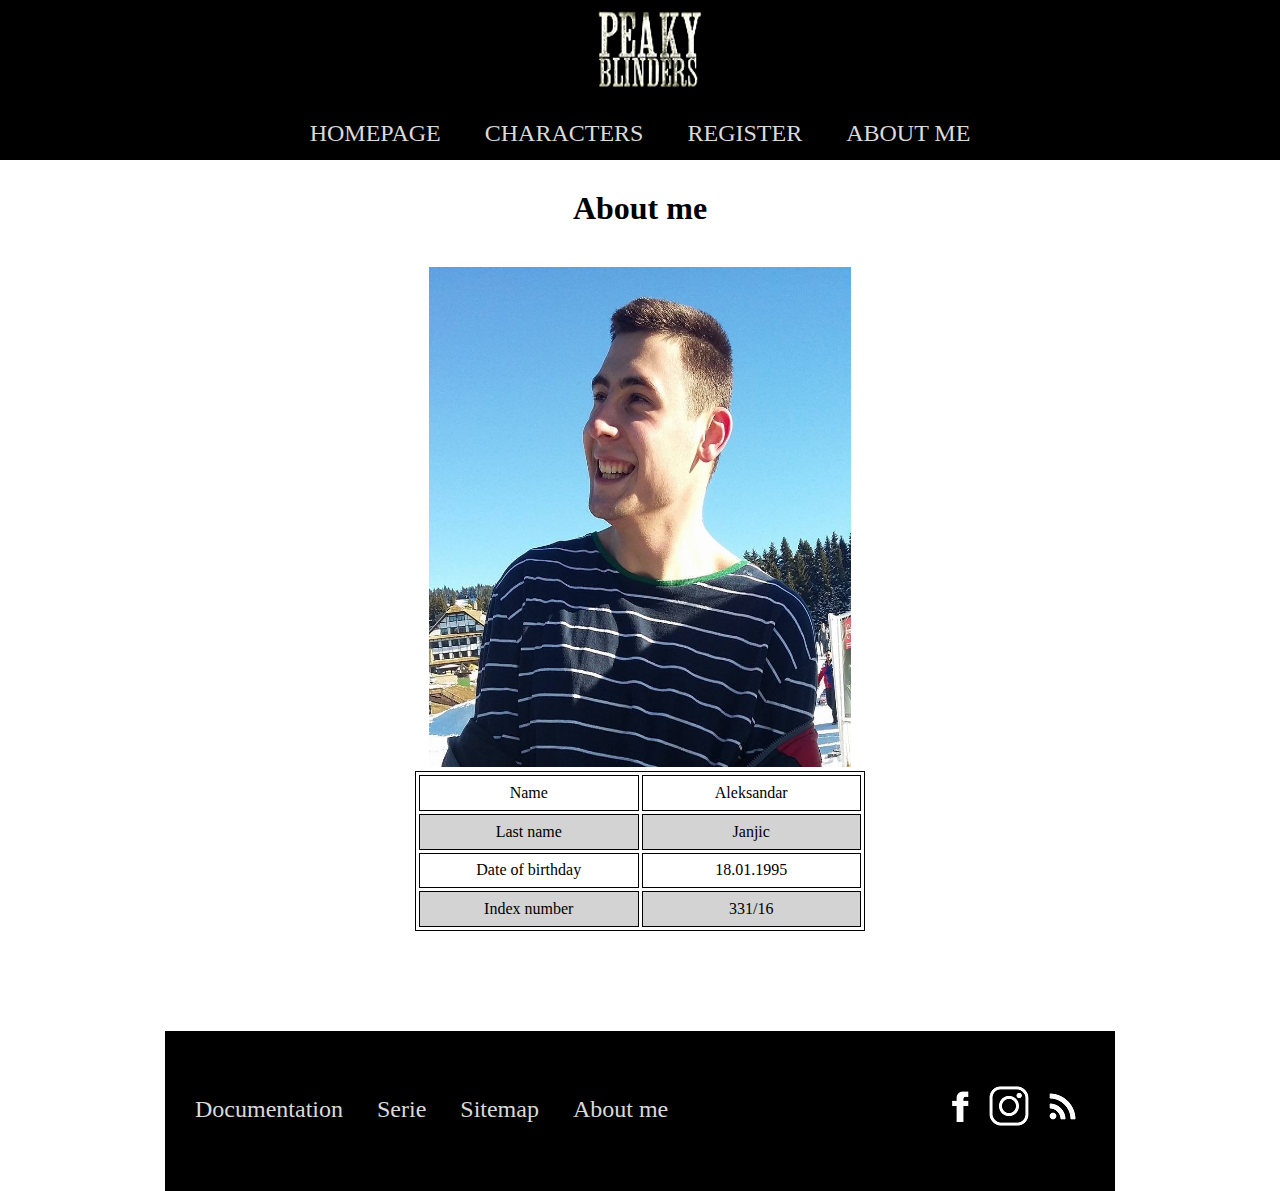
<file: about.html>
<!DOCTYPE html>
<html>
	<head>
		<title>Peaky Blinders</title>
		<link rel="stylesheet" type="text/css" href="about.css">
		<link rel="shortcut icon" href="slike/ikonica.jpg"/>
		<meta http-equiv="Content-Type" content="text/html; charset=UTF-8"/>
		<meta name="author" content="Aleksandar Janjic">
		<meta name="viewport" content="width=device-width, initial-scale=1"/>
		<meta name="description" content="Peaky Blinders"/>
		<meta name="keywords" content="Series"/>
		<script type="text/javascript" src="js/jquery-3.3.1.min.js"></script>
		<script type="text/javascript" src="js/about.js"></script>
		<script type="text/javascript" src="js/main.js"></script>
	</head>
	<body>
		<div id="okvir">
			<div id="header">
				<div id="header_gore">
					<div id="header_logo">
						<a href="Index.html"><img src="slike/logo.png" alt="logo" id="logo"/></a>	
					</div>
				</div>
					
				<div id="header_meni">
					<ul id="menu">
					</ul>
				
				</div>
			</div>
			
			<div id="sadrzaj">
				<h1>About me</h1>
				<div id="slika">
							<td rowspan="6">
							<img src="slike/aco.jpg" alt="Aco"/>
				</div>
				<div id="ispis">
					<table>
						<tbody>
							<tr>
							<td>Name</td>
							<td>Aleksandar</td>
							</tr>
							<tr>
							<td>Last name</td>
							<td>Janjic</td>
							</tr>
							<tr>
							<td>Date of birthday</td>
							<td>18.01.1995</td></tf>
							</tr>
							<tr>
							<td>Index number</td>
							<td>331/16</td></tf>
							</tr>
						</tbody>
					</table>
				</div>			
			</div>
			
	
			<div id="footer">
				<div id="footer_levo">
					<ul id="menu2">
					</ul>
				</div>
				
				<div id="footer_desno">
					<a href="https://www.facebook.com" target="_blank"><img src="./slike/fbb.png" width="40px" height="40px" alt="facebook" /></a>
					<a href="https://www.instagram.com" target="_blank"><img src="./slike/instaa.png" width="40px" height="40px" alt="instagram"/></a> 
					<a href="root/rss.xml"><img src="slike/rss.png"  alt="rss"/></a> 
					
				</div>
		
			</div>
		
		</div>

	</body>
</html>
</file>
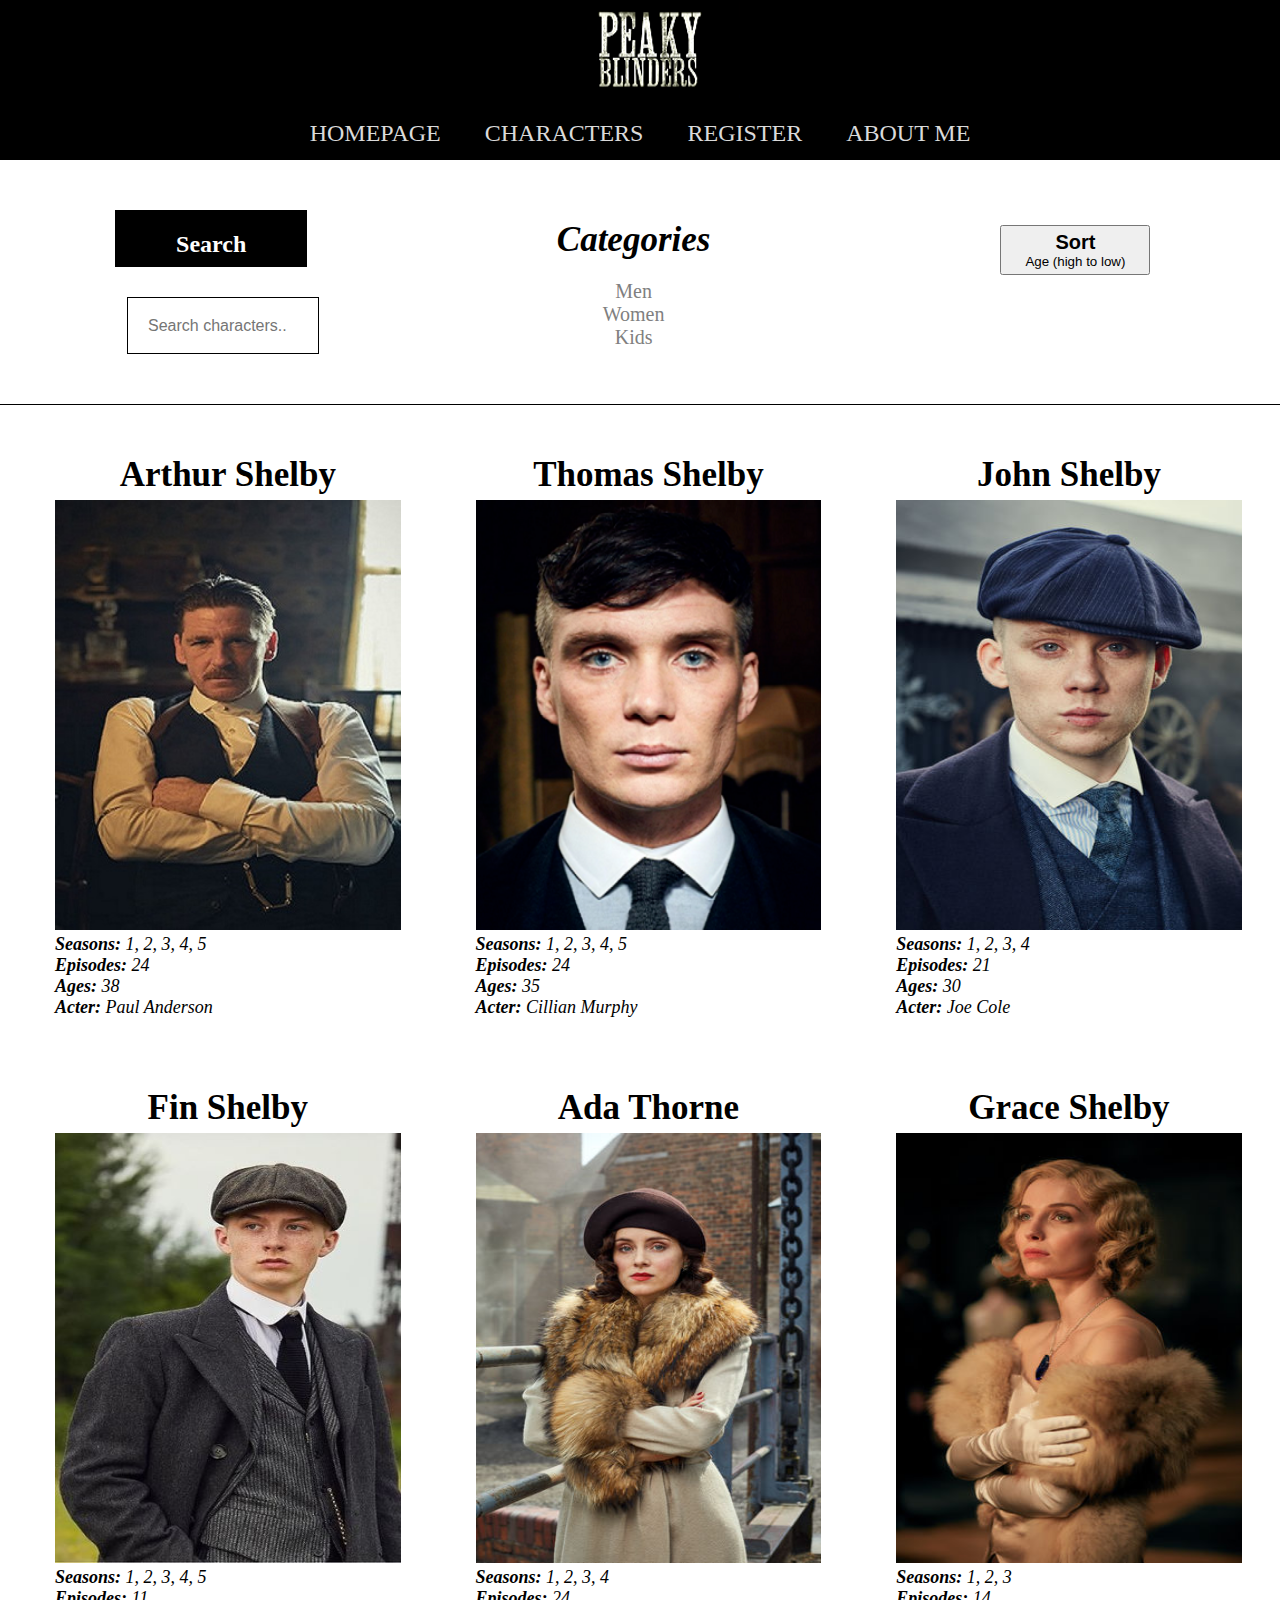
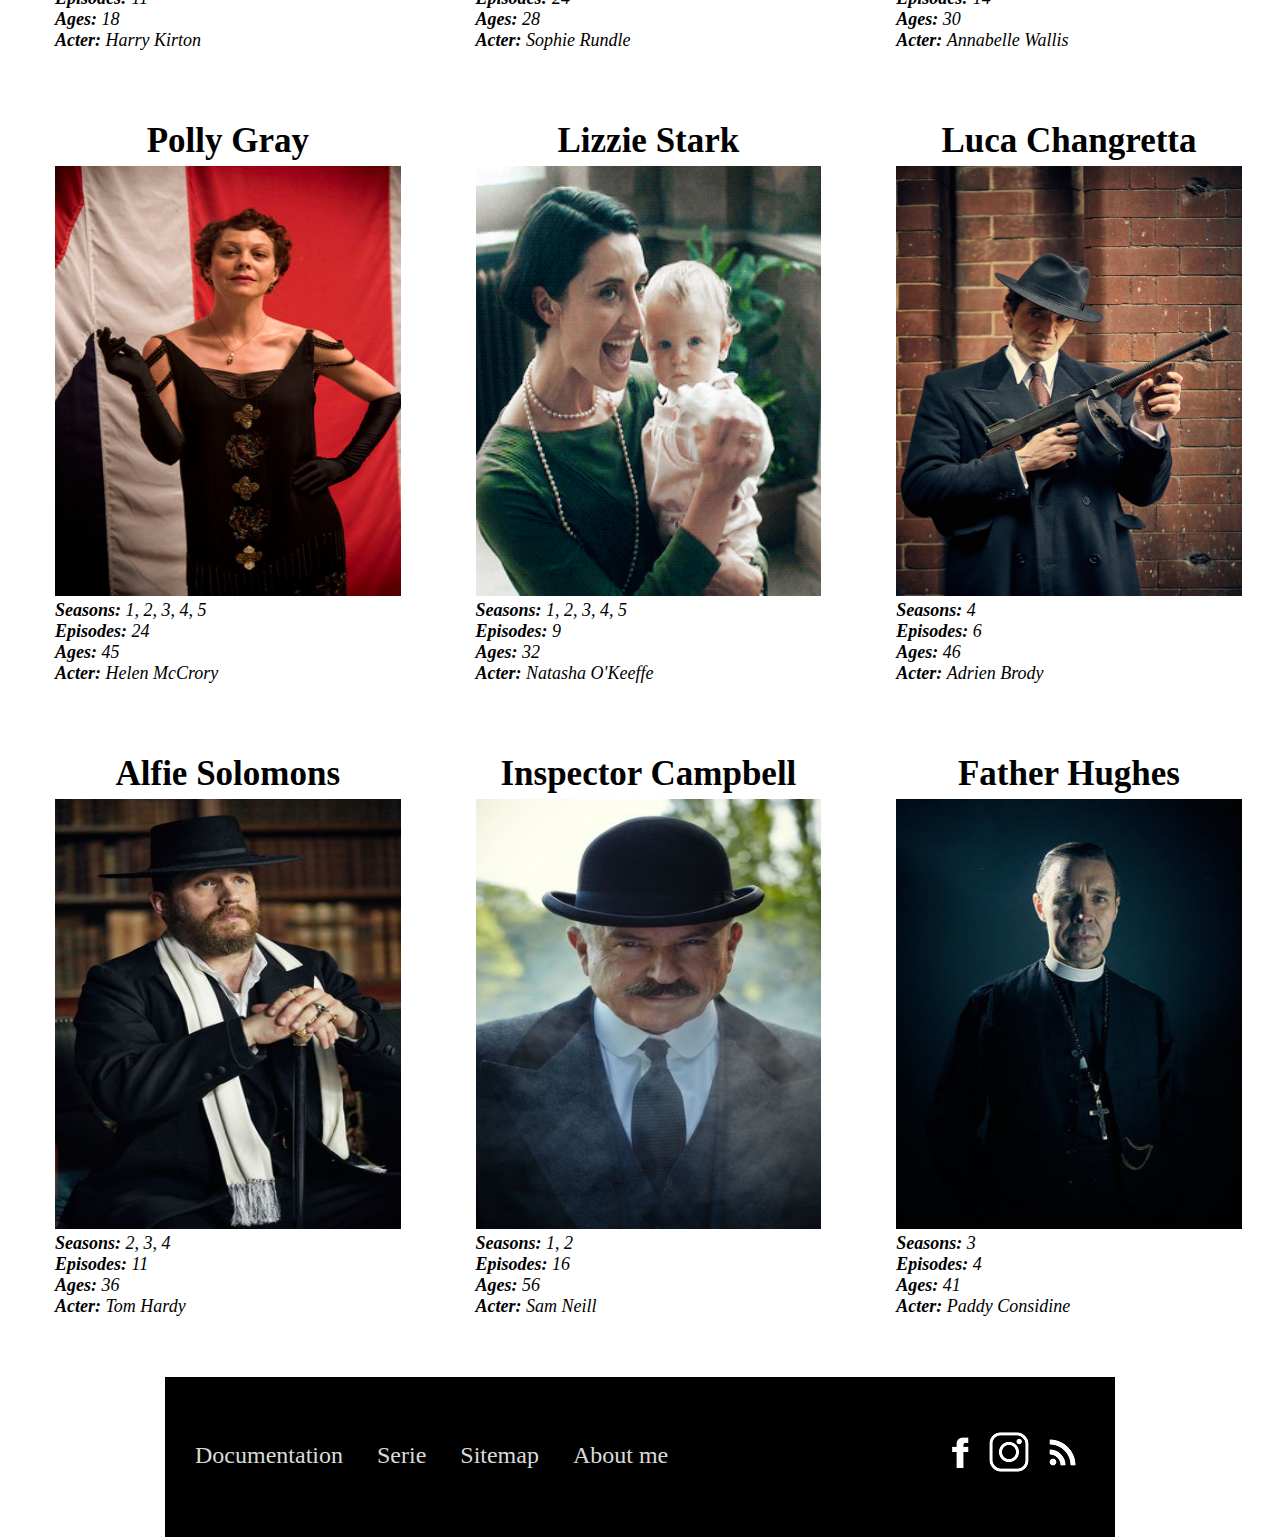
<file: characters.html>
<!DOCTYPE html>
<html>
	<head>
		<title>Peaky Blinders</title>
		<link rel="stylesheet" type="text/css" href="characters1.css">
		<link rel="shortcut icon" href="slike/ikonica.jpg"/>
		<meta name="author" content="Aleksandar Janjic">
		<meta name="viewport" content="width=device-width, initial-scale=1"/>
		<meta name="description" content="Peaky Blinders"/>
		<meta name="keywords" content="Series"/>
	
	
	</head>
	<body>
		<div id="okvir">
			<div id="header">
				<div id="header_gore">
					<div id="header_logo">
						<a href="Index.html"><img src="slike/logo.png" alt="logo" id="logo"/></a>	
					</div>
				</div>
					
				<div id="header_meni">
					<ul id="menu">
					</ul>
				</div>
			</div>
		
			<div id="galerija">
				<div id="izbor">
					<div id="izborLevo">
						<h2 class="searchNaziv">Search</h2>
						<div class="searchPoje">
							<form>
								<input type="text" placeholder="Search characters.." class="form-control" id="search"/> 
							</form>
						</div>
					</div>
					
					<div id="izborSredina">
						<h3 class="kategorije"><i>Categories</i></h3>						
						<ul id="categories">
						</ul>
					</div>
					
					<div id="izborDesno">
						<button type="button" class="ddLista" id="dropdownMenu" data-toggle="dropdown"><h2>Sort</br></h2>Age (high to low)</button>
					</div>
				</div>
				
				
				<div id="glumci">
					<div class="glumac">
					
					</div>
				</div>
				
			</div>	
			<div id="footer">
				<div id="footer_levo">
					<ul id="menu2">
					</ul>
				</div>
				
				<div id="footer_desno">
					<a href="https://www.facebook.com" target="_blanc"><img src="./slike/fbb.png" width="40px" height="40px" alt="facebook"/></a>
					<a href="https://www.instagram.com" target="_blanc"><img src="./slike/instaa.png" width="40px" height="40px" alt="instagram"/></a> 
					<a href="root/rss.xml"><img src="slike/rss.png"  alt="rss"/></a> 
					
				</div>
		
			</div>
			<div id="scrollToTop"><i class="fa fa-angle-double-up"></i><img src="./slike/top.png" width="80px" height="80px" alt="facebook" /><div>
		</div>
		<script type="text/javascript" src="js/jquery-3.3.1.min.js"></script>
		<script type="text/javascript" src="js/charactersjquery.js"></script>
		<script type="text/javascript" src="js/main1.js"></script>
	</body>
</html>
</file>
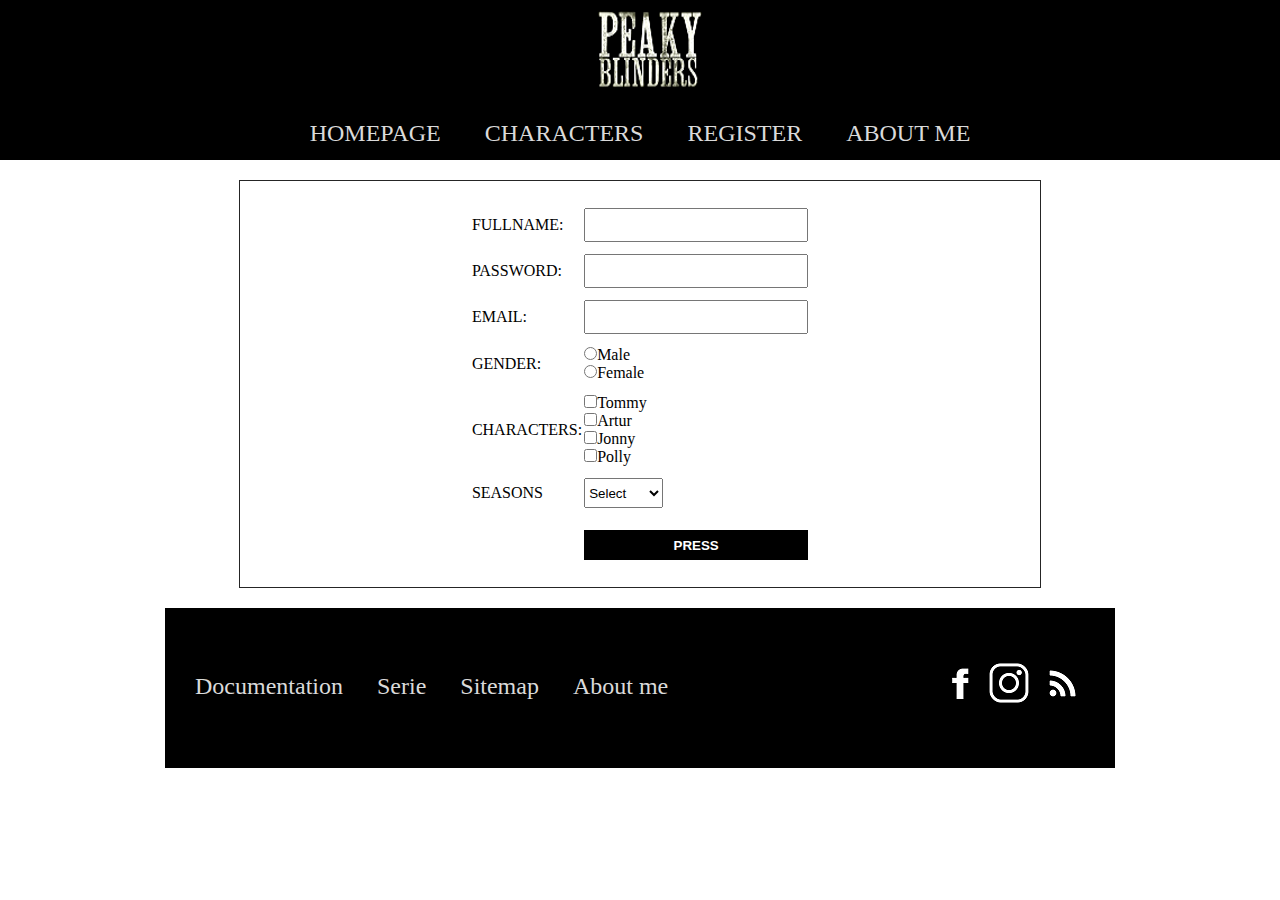
<file: register.html>
<!DOCTYPE html>
<html>
	<head>
		<title>Peaky Blinders</title>
		<link rel="stylesheet" type="text/css" href="register.css">
		<link rel="shortcut icon" href="slike/ikonica.jpg"/>
		<meta http-equiv="Content-Type" content="text/html; charset=UTF-8"/>
		<meta name="author" content="Aleksandar Janjic">
		<meta name="viewport" content="width=device-width, initial-scale=1"/>
		<meta name="description" content="Peaky Blinders"/>
		<meta name="keywords" content="Series"/>
		
		
	</head>
	<body>
		<div id="okvir">
			<div id="header">
				<div id="header_gore">
					<div id="header_logo">
						<a href="Index.html"><img src="slike/logo.png" alt="logo" id="logo"/></a>	
					</div>
				</div>
					
				<div id="header_meni">
					<ul id="menu">
					</ul>
				</div>
			</div>
			<div class="centar">
				<div id="forma">
					<form>
						<table>
							<tr>
								<td>FULLNAME:</td>
								<td><input type="text" id="tbImePrezime" class="polje" name="tbImePrezime"/> </td>
							</tr>
							
							<tr>
								<td>PASSWORD:</td>
								<td><input type="password" id="tbPass" class="polje" /></td>
							</tr>
							
							<tr>
								<td>EMAIL:</td>
								<td><input type="text" id="tbEmail" class="polje" name="tbEmail"/></td>
							</tr>
							
							<tr>
								<td>GENDER:</td>
								<td>
									<input type="radio" name="rbStatus" value="Male"/>Male<br/>
									<input type="radio" name="rbStatus" value="Female"/>Female
								</td>
							</tr>
							
							<tr>
								<td>CHARACTERS:</td>
								<td>
									<input type="checkbox" name="chbLikovi" value="Tommy"/>Tommy<br/>
									<input type="checkbox" name="chbLikovi" value="Artur"/>Artur<br/>
									<input type="checkbox" name="chbLikovi" value="Jonny"/>Jonny<br/>
									<input type="checkbox" name="chbLikovi" value="Polly"/>Polly
								</td>
							</tr>
							<tr>
								<td>SEASONS</td>
								<td id="ddlista">
									
							
							</tr>
							<tr>
								<td></td>
								<td><input type="button" value="PRESS" id="taster"/></td>
							</tr>
						</table>
					</form>
				</div>
				<div id="ispis">
					
				</div>
			</div>
			
			<div id="footer">
				<div id="footer_levo">
					<ul id="menu2">
					</ul>
				</div>
				<div id="footer_desno">
					<a href="https://www.facebook.com" target="_blank"><img src="./slike/fbb.png" width="40px" height="40px" alt="facebook" /></a>
					<a href="https://www.instagram.com" target="_blank"><img src="./slike/instaa.png" width="40px" height="40px" alt="instagram"/></a> 
					<a href="root/rss.xml"><img src="slike/rss.png"  alt="rss"/></a> 
					
				</div>
		
			</div>
		</div>
		<script type="text/javascript" src="js/jquery-3.3.1.min.js"></script>
		<script type="text/javascript" src="js/register.js"></script>
		<script type="text/javascript" src="js/main.js"></script>
			
		</div>
	</body>
</html>
</file>
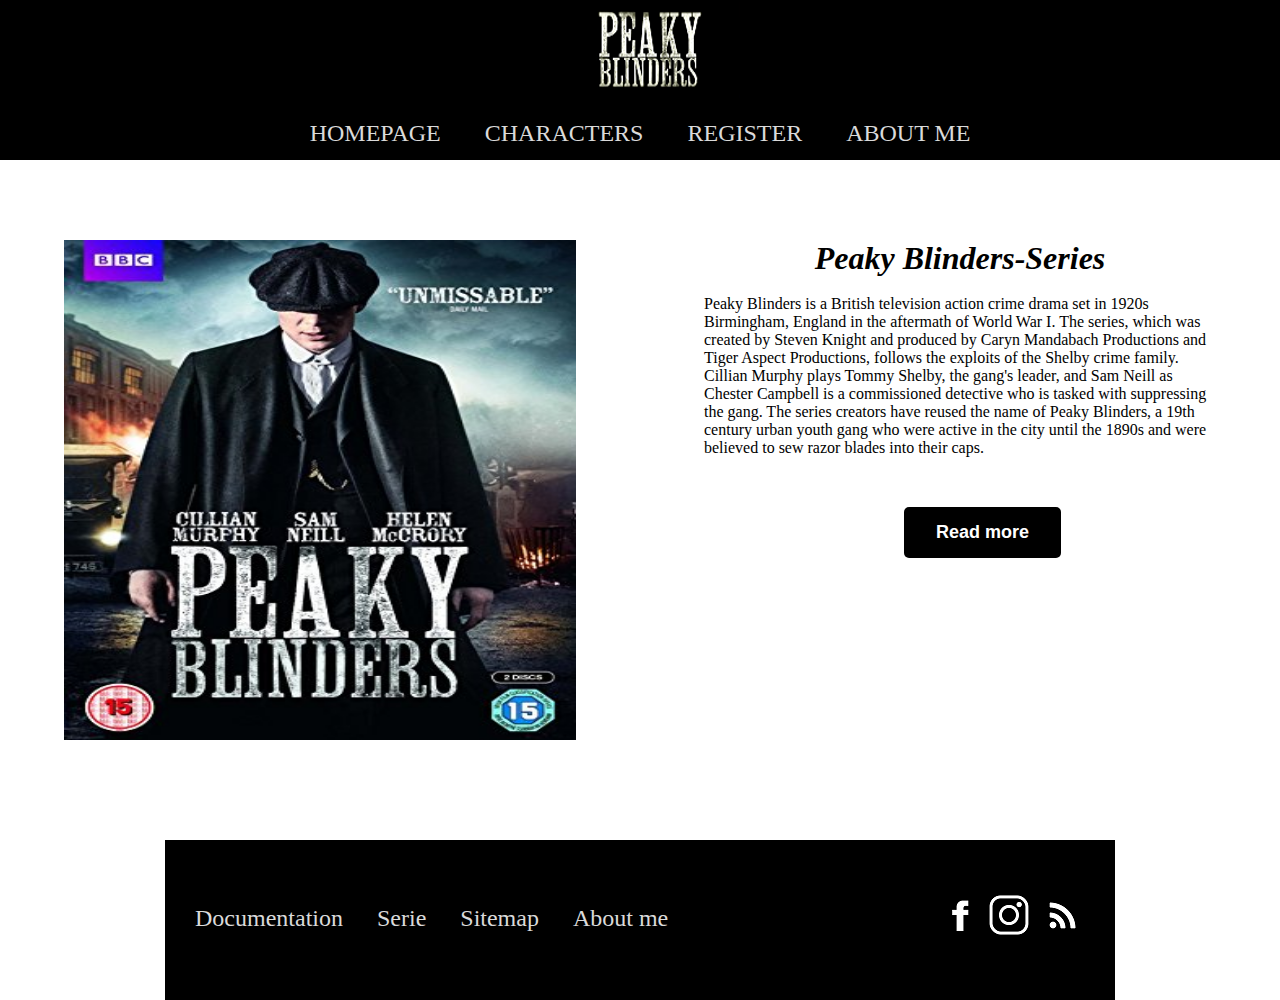
<file: sezona1.html>
<!DOCTYPE html>
<html>
	<head>
		<title>Peaky Blinders</title>
		<link rel="stylesheet" type="text/css" href="sezona1.css">
		<link rel="shortcut icon" href="slike/ikonica.jpg"/>
		<meta http-equiv="Content-Type" content="text/html; charset=UTF-8"/>
		<meta name="author" content="Aleksandar Janjic">
		<meta name="viewport" content="width=device-width, initial-scale=1"/>
		<meta name="description" content="Peaky Blinders"/>
		<meta name="keywords" content="Series"/>
		<link rel="shortcut icon" href="images/img50.ico"/>
		<script type="text/javascript" src="js/jquery-3.3.1.min.js"></script>
		<script type="text/javascript" src="js/sezona1.js"></script>
		<script type="text/javascript" src="js/main.js"></script>
	</head>
	<body>
		<div id="okvir">
			<div id="header">
				<div id="header_gore">
					<div id="header_logo">
						<a href="Index.html"><img src="slike/logo.png" alt="logo" id="logo"/></a>	
					</div>
				</div>
					
				<div id="header_meni">
					<ul id="menu">
					</ul>
				</div>
			</div>
			
			<div id="sadrzaj">
				<div id="sadrzajlevo">
					<img src="slike/sezona1.jpg" alt="sezona1" />
				</div>
				<div id="sadrzajdesno">
					<h1>Peaky Blinders-Series</h1></br>
					<p>Peaky Blinders is a British television action crime drama set in 1920s Birmingham, England in the aftermath of World War I. 
					The series, which was created by Steven Knight and produced by Caryn Mandabach Productions and Tiger Aspect Productions, follows the exploits of the Shelby crime family. 
					Cillian Murphy plays Tommy Shelby, the gang's leader, and Sam Neill as Chester Campbell is a commissioned detective who is tasked with suppressing the gang.
					The series creators have reused the name of Peaky Blinders, a 19th century urban youth gang who were active in the city until the 1890s and were believed to sew razor blades into their caps.</p>
					<p class="dodatnitekst">The first series aired on BBC Two on 13 September 2013 and ran for six episodes. The second series premiered on 2 October 2014. 
					The third series premiered on 5 May 2016. On 26 May 2016, the BBC announced they had ordered a fourth and fifth series of the show.
					The fourth series premiered on 15 November 2017; after the series finale broadcast on 20 December 2017, it was announced that the fifth series will be broadcast in 2019.</p>
					<input type="button" name="show" id="show" value="Read more"/>
				</div>
			
			</div>
			
	
			<div id="footer">
				<div id="footer_levo">
					<ul id="menu2">
						
					</ul>
				</div>
				
				<div id="footer_desno">
					<a href="https://www.facebook.com" target="_blank"><img src="./slike/fbb.png" width="40px" height="40px" alt="facebook" /></a>
					<a href="https://www.instagram.com" target="_blank"><img src="./slike/instaa.png" width="40px" height="40px" alt="instagram"/></a> 
					<a href="root/rss.xml"><img src="slike/rss.png"  alt="rss"/></a> 
					
				</div>
		
			</div>
		
		</div>

	</body>
</html>
</file>
<file: about.css>
*
{
	margin:0px auto;
	padding:0px;
}
a 
{
	text-decoration:none;
}
#okvir
{
	width:100%;
	height:auto;
}
#header
{
	height:auto;
	width:100%;
}
#header_gore
{
	width:100%;
	height:100px;
	background:black;
}
#header_logo img
{
	padding-left:250px;
}
#header_logo
{
	background:black;
	height:100px;
	width:82%;
	float:left;
	text-align:center;
}

#header_meni ul
{
	text-align:center;
}
#header_meni ul li
{
	list-style:none;
	display:inline-block;
	font-size:18pt;
	padding:20px;

	
}
#header_meni a 
{
	color:#DADADA;
	
}
#lista1 ul li
{
	display:block;
	color: #000;
	background-color: #fff
}
#header_meni
{

	background:#000000;
	width:100%;
	height:60px;
	text-align:center;
}
#sadrzaj
{
	width:100%;
	height:auto;
}
h3
{
	text-align:center;
	font-size:20pt;
	font-family:arial,helvetica;
}
h2
{
	text-align:center;
}
table
{
	width:450px;
	height:160px;
	border:1px solid black;
	border-collapse:separate;
	border-spacing:3px;
	margin-top:100px;

	
}
td
{
	border:1px solid black;
	text-align:center;
	width:100px;
}
h1
{
		text-align:center;
		padding-top:30px;
}
#slika
{
	margin-top:40px;
	margin-bottom:-100px;
	text-align:center;

}
#slika img
{

	width:33%;
	height:500px;
}
#footer
{
	display:flex;
	flex-wrap:wrap;
	width:950px;
	height:160px;
	background:black;
	margin-top:100px;
}
#footer_levo
{
	width:80%;
	height:auto;
}
#footer_levo li
{
	list-style:none;
	display:inline-block;
	text-align:center;
	font-size:18pt;
	padding-top:65px;
	padding-left:30px;
}
#footer_levo a
{
	color:#DADADA;
}
#footer_desno
{
	width:20%;
	height:100px;
	margin-top:55px;
	
}
#footer_desno a
{
	padding-left:10px;
}
</file>
<file: characters1.css>
*
{
	margin:0px auto;
	padding:0px;
}
ul
{
	list-style:none;
}
a 
{
	text-decoration:none;
}
#okvir
{
	width:100%;
	height:auto;
}
#header
{
	height:160px;
	width:100%;
}
#header_gore
{
	width:100%;
	height:100px;
	background:black;
}
#header_logo img
{
	padding-left:250px;
}
#header_logo
{
	background:black;
	height:100px;
	width:82%;
	float:left;
	text-align:center;
}
.hedergore
{
	padding-top:40px;
	padding-left:130px;
	
}
#header_meni ul
{
	text-align:center;
}
#header_meni ul li
{
	list-style:none;
	display:inline-block;
	font-size:18pt;
	padding:20px;

	
}
#header_meni a 
{
	color:#DADADA;
	
}
#lista1 ul li
{
	display:block;
	color: #000;
	background-color: #fff
}
#header_meni
{

	background:#000000;
	width:100%;
	height:60px;
	text-align:center;
}
#galerija
{
	display: flex;
    flex-wrap: wrap;
    width:100%;
	height:auto;
}
#izborLevo{
	width:33%;
	height:auto;
	float:left;
}
.searchNaziv {
	padding: 20px;
	text-align:center;
	border:1px solid black;
	width:150px;
	margin-top:50px;
	margin-bottom:15px;
	height:15px;
	background-color:black;
	color:white;

}
#search{
	padding: 20px;
	margin-left:127px;
	border:1px solid black;
	width:150px;
	margin-top:15px;
	margin-bottom:50px;
	height:15px;
	font-size:16px;
}
#izborSredina{
	width:33%;
	height:200px;
	float:left;
}
.kategorije{
	text-align:center;
	margin-top:60px;
}
h3 {
	font-size :35px;
}
#categories{
	margin-top:20px;
	text-align:center;
}
#categories li a{
	color:gray;
	font-size: 20px;
	
}
#izborDesno{
	width:32%;
	height:200px;
	float:right;	
}
#dropdownMenu{
	width: 150px;
	height:50px;
	margin-top:65px;
	margin-left:130px;
}
#glumci
{
	width:100%;
}
.glumac
{
	float:left;
	width : 27%;
	padding:20px;
	margin-left:35px;
	padding-top:50px;
}
.glumac img
{
	width:100%;
	padding-top:5px;
	height:430px;
}

#izbor
{
	height:auto;
	border-bottom:1px solid black;
	width: 100%;
}
#footer
{
	margin-top:40px;
	display:flex;
	flex-wrap:wrap;
	width:950px;
	height:160px;
	background:black;
}
#footer_levo
{
	width:80%;
	height:auto;
}
#footer_levo li
{
	list-style:none;
	display:inline-block;
	text-align:center;
	font-size:18pt;
	padding-top:65px;
	padding-left:30px;
}
#footer_levo a
{
	color:#DADADA;
}
#footer_desno
{
	width:20%;
	height:100px;
	margin-top:55px;
	
}
#footer_desno a
{
	padding-left:10px;
}
#scrollToTop
{
	background:#white;
	padding:10px;
	position:fixed;
	right:10px;
	bottom:0px;
	display:none;
}
.fa-angle-double-up
{
	font-size:40px;
	color:#fff;
}
.opisi
{
	font-size:18px;
}
#imena
{
	text-align:center;
}
</file>
<file: register.css>
*
{
	margin:0px auto;
	padding:0px;
}
a 
{
	text-decoration:none;
}
#okvir
{
	width:100%;
	height:auto;
}
#header
{
	height:auto;
	width:100%;
}
#header_gore
{
	width:100%;
	height:100px;
	background:black;
}
#header_logo img
{
	padding-left:250px;
}
#header_logo
{
	background:black;
	height:100px;
	width:82%;
	float:left;
	text-align:center;
}
#header_logovanje
{
	width:18%;
	height:100px;
	float:right;
}
#header_meni ul
{
	text-align:center;
}
#header_meni ul li
{
	list-style:none;
	display:inline-block;
	font-size:18pt;
	padding:20px;

	
}
#header_meni a 
{
	color:#DADADA;
	
}
#lista ul li
{
	display:block;
	color: #000;
	background-color: #fff
}
#header_meni
{

	background:#000000;
	width:100%;
	height:60px;
	text-align:center;
}
.centar
{
	width:1280px;
	margin:0px auto;
}
.sadrzaj
{
	width:1000px;
	height:300px;
	border:1px solid #252525;
	margin:15px auto;
}
.slicica
{
	border-right:1px solid #252525;
	float:left;
}
.slicica img
{
	width:294px;
	height:294px;
}
.opis
{
	float:right;
	width:695px;
	padding:20px 0px;
}
.opis h2
{
	text-transform:uppercase;
	background:none;
	color:#252525;
	letter-spacing:0px;
	font-weight:800;
}
.opis p
{
	font-weight:bold;
	padding:20px;
	margin:10px 0px;
}
.opis a
{
	background:#0ba39c;
	color:#fff;
	display:inline-block;
	padding:20px;
	text-align:center;
	text-transform:uppercase;
}
img.profil
{
	width:563px;
	height:353px;
	display:block;
	margin:20px auto;
}
#biografija
{
	width:800px;
	margin:20px auto;
	padding:30px;
}
#biografija p
{
	line-height:25px;
	margin-bottom:30px;
}
#navigacija ul
{
	background:#252525;
	padding:10px;
}
#navigacija ul li a
{
	color:#fff;
}
.centar ol
{
	width:800px;
	margin:30px auto;
}

.centar ol li
{
	text-align:left;
	padding-bottom:10px;
	font-size:18px;
}
#ispis
{
	border:1px solid #0ba39c;
	margin:20px auto;
	width:800px;
	padding:10px 0px;
	text-align:left;
	display:none;
}
.centar ul
{
	list-style-type:square !important;
}
.centar ul li
{
	display:block;
}
#forma
{
	margin:20px auto;
	border:1px solid #252525;
	width:800px;
	padding:10px 0px;
	text-align:left;
}
#forma table
{
	margin:10px auto;
}
#forma table td
{
	padding:5px 0px;
	text-align:left;
}
input[type="text"]
{
	width:220px;
	height:30px;
}
input[type="password"]
{
	width:220px;
	height:30px;
}
select
{
	height:30px;
}
#taster
{
	margin-top:10px;
	padding:5px;
	background:black;
	border:none;
	color:white;
	width:100%;
	height:30px;
	font-weight:bold;
}
#footer
{
	display:flex;
	flex-wrap:wrap;
	width:950px;
	height:160px;
	background:black;
}
#footer_levo
{
	width:80%;
	height:auto;
}
#footer_levo li
{
	list-style:none;
	display:inline-block;
	text-align:center;
	font-size:18pt;
	padding-top:65px;
	padding-left:30px;
}
#footer_levo a
{
	color:#DADADA;
}
#footer_desno
{
	width:20%;
	height:100px;
	margin-top:55px;
	
}
#footer_desno a
{
	padding-left:10px;
}
</file>
<file: sezona1.css>
*
{
	margin:0px auto;
	padding:0px;
}
a 
{
	text-decoration:none;
}
#okvir
{
	width:100%;
	height:auto;
}
#header
{
	height:auto;
	width:100%;
}
#header_gore
{
	width:100%;
	height:100px;
	background:black;
}
#header_logo img
{
	padding-left:250px;
}
#header_logo
{
	background:black;
	height:100px;
	width:82%;
	float:left;
	text-align:center;
}


#header_meni ul
{
	text-align:center;
}
#header_meni ul li
{
	list-style:none;
	display:inline-block;
	font-size:18pt;
	padding:20px;

	
}
#header_meni a 
{
	color:#DADADA;
	
}
#lista1 ul li
{
	display:block;
	color: #000;
	background-color: #fff
}
#header_meni
{

	background:#000000;
	width:100%;
	height:60px;
	text-align:center;
}
#sadrzaj
{
	margin-top:80px;
	display:flex;
	flex-wrap:wrap;
	width:100%;
	height:500px;

}
#sadrzajlevo
{
	width:40%;
	height:500px;

}
#sadrzajlevo img
{
	width:100%;
	height:100%;
}
#sadrzajdesno
{
	width:40%;
	height:500px;

}
h1
{
	text-align:center;
	font-style:italic;
}
p
{
	font-family:cursive;
}
#show
{
	margin-top:50px;
	margin-left:200px;
	background-color: black;
    border: none;
    color: white;
	padding: 15px 32px;
    text-align: center;
    text-decoration: none;
    display: inline-block;
    border-radius: 5px;
    font-size: 18px;
    font-weight: 700;
	font-family:futura-pt,sans-serif;
}
#footer
{
	display:flex;
	flex-wrap:wrap;
	width:950px;
	height:160px;
	background:black;
	margin-top:100px;
}
#footer_levo
{
	width:80%;
	height:auto;
}
#footer_levo li
{
	list-style:none;
	display:inline-block;
	text-align:center;
	font-size:18pt;
	padding-top:65px;
	padding-left:30px;
}
#footer_levo a
{
	color:#DADADA;
}
#footer_desno
{
	width:20%;
	height:100px;
	margin-top:55px;
	
}
#footer_desno a
{
	padding-left:10px;
}
</file>
